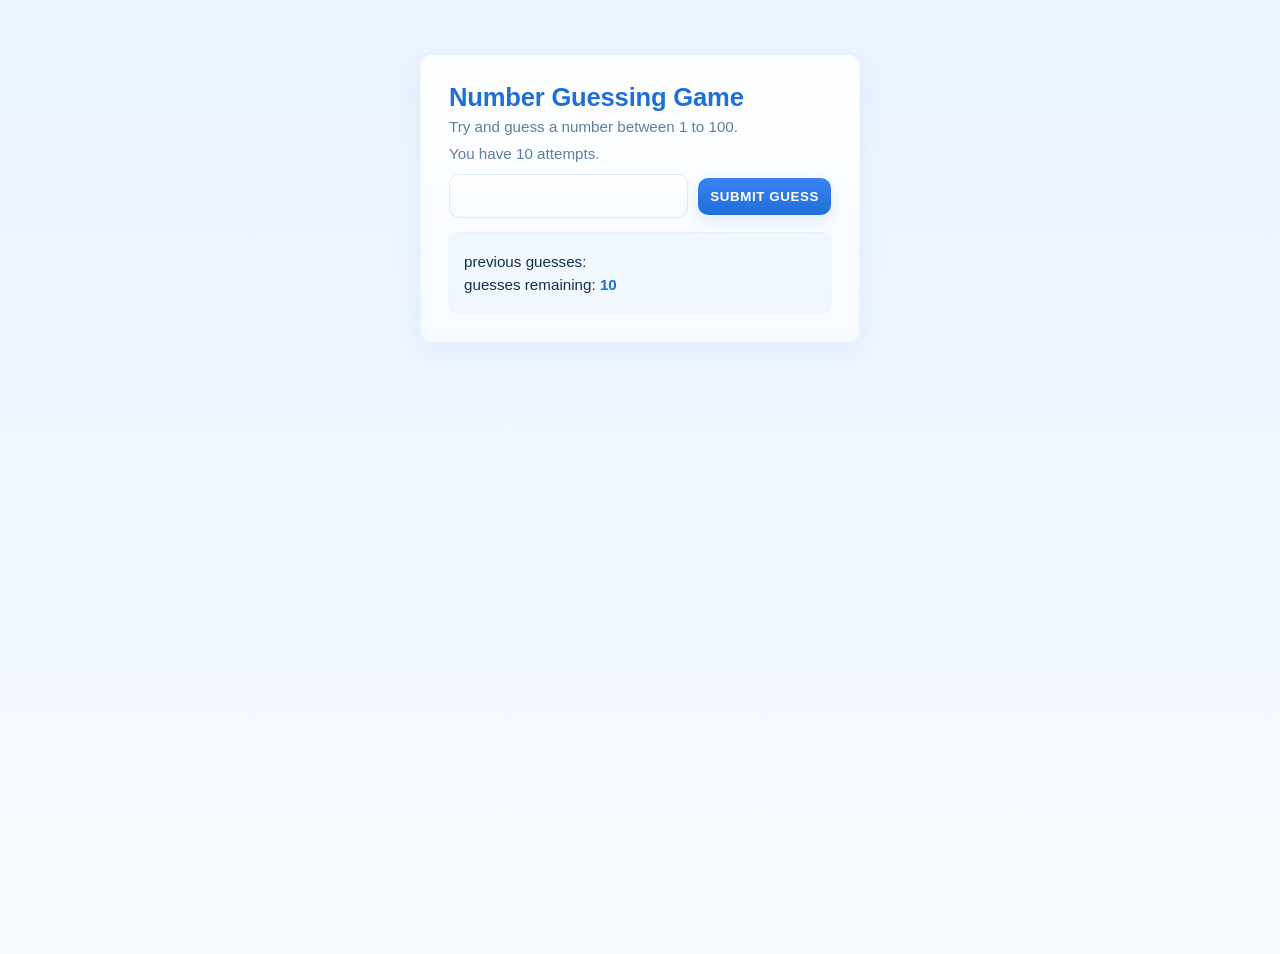
<file: index.html>
<!DOCTYPE html>
<html lang="en">
<head>
    <meta charset="UTF-8">
    <meta name="viewport" content="width=device-width, initial-scale=1.0">
    <link rel="stylesheet" href="style.css">
    <title>Document</title>
</head>
<body>
    <div class="wrapper">
        <h1>Number Guessing Game</h1>
        <p>Try and guess a number between 1 to 100.</p>
        <p>You have 10 attempts.</p>
        <form action="" class="form">
            <label for="guessfield" class="guess">Guess the number</label>
        <input type="text" id="guessfield" class="guessfield">
        <input type="submit" id="subt" class="guesssubmit" value="submit guess">
        </form>
        <div class="resultparas">
        <p>previous guesses: <span class="guesses"></span></p>
        <p>guesses remaining: <span class="lastresult">10</span></p>
        <p class="loorhi"></p>
    </div>
    </div>
    <script src="script.js"></script>

    
    
</body>
</html>
</file>
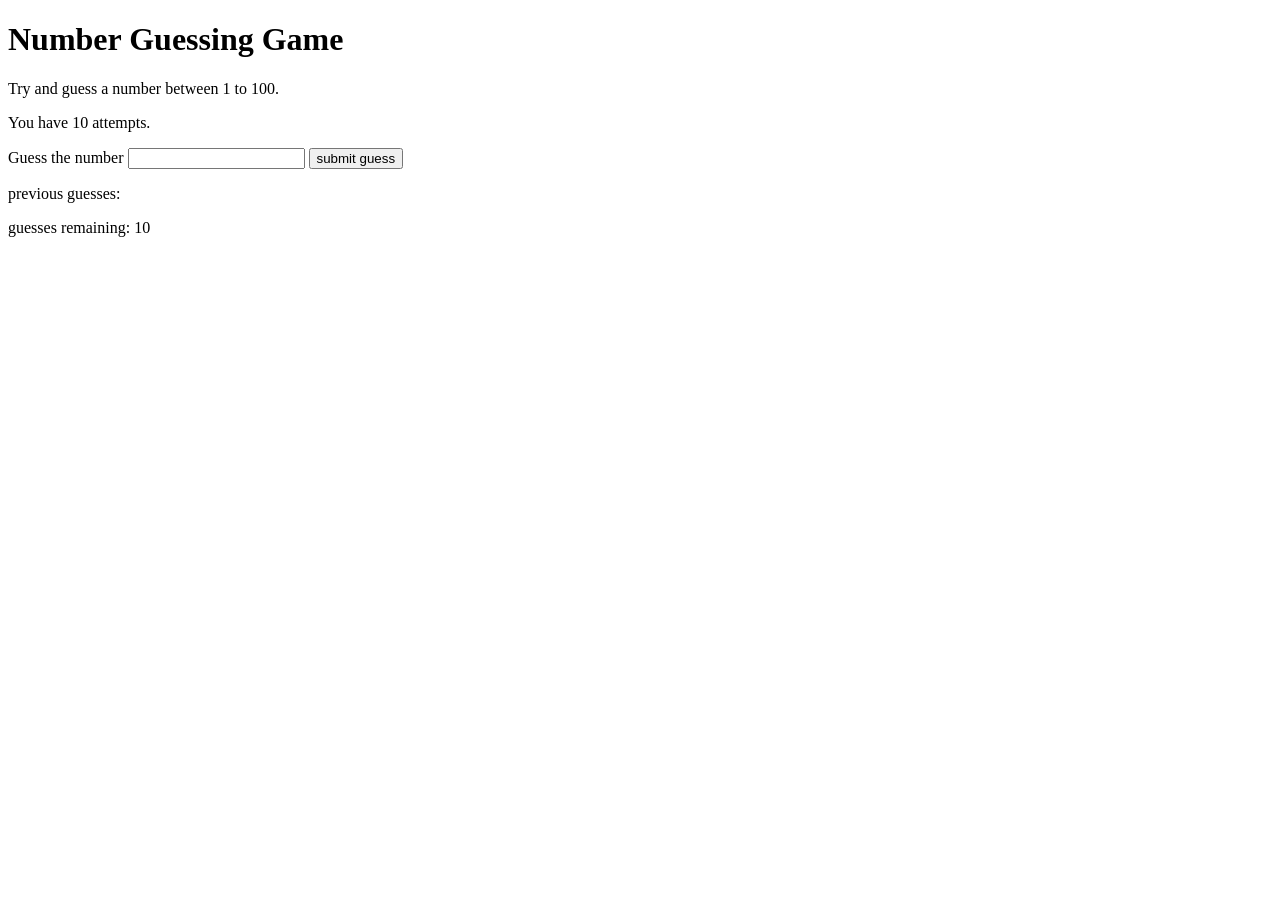
<file: project4.html>
<!DOCTYPE html>
<html lang="en">
<head>
    <meta charset="UTF-8">
    <meta name="viewport" content="width=device-width, initial-scale=1.0">
    <title>Document</title>
</head>
<body>
    <div class="wrapper">
        <h1>Number Guessing Game</h1>
        <p>Try and guess a number between 1 to 100.</p>
        <p>You have 10 attempts.</p>
        <form action="" class="form">
            <label for="guessfield" class="guess">Guess the number</label>
        <input type="text" id="guessfield" class="guessfield">
        <input type="submit" id="subt" class="guesssubmit" value="submit guess">
        </form>
        <div class="resultparas">
        <p>previous guesses: <span class="guesses"></span></p>
        <p>guesses remaining: <span class="lastresult">10</span></p>
        <p class="loorhi"></p>
    </div>
    </div>
    <script src="script4.js"></script>

    
    
</body>
</html>
</file>
<file: style.css>
:root{
  --bg-1:#eaf4ff;
  --bg-2:#f7fbff;
  --card:#ffffff;
  --accent:#1e6fd8;
  --accent-2:#3b82f6;
  --muted:#5f7f9f;
  --glass:rgba(255,255,255,0.7);
  --shadow:0 10px 30px rgba(30,111,216,0.08);
  --radius:12px;
}

*{
  box-sizing:border-box;
}

html,body{
  height:100%;
  margin:0;
  font-family:Inter,"Segoe UI",Roboto,"Helvetica Neue",Arial,sans-serif;
  background:linear-gradient(180deg,var(--bg-1),var(--bg-2));
  color:#0b2540;
}

.wrapper{
  max-width:440px;
  margin:6vh auto;
  background:linear-gradient(180deg,rgba(255,255,255,0.92),rgba(247,251,255,0.9));
  border-radius:var(--radius);
  padding:28px;
  box-shadow:var(--shadow);
  border:1px solid rgba(30,111,216,0.06);
}

.wrapper h1{
  margin:0 0 6px 0;
  font-size:1.6rem;
  letter-spacing:-0.2px;
  color:var(--accent);
}

.wrapper p{
  margin:0 0 10px 0;
  color:var(--muted);
  font-size:0.95rem;
}

.form{
  display:flex;
  gap:10px;
  align-items:center;
  margin-top:12px;
  margin-bottom:14px;
}

label.guess{
  display:none;
}

.guessfield{
  flex:1 1 auto;
  padding:12px 14px;
  font-size:1rem;
  border-radius:10px;
  border:1px solid rgba(30,111,216,0.12);
  background:linear-gradient(180deg,#ffffff,#f6fbff);
  outline:none;
  transition:box-shadow .18s ease,border-color .18s ease,transform .06s ease;
}

.guessfield::placeholder{
  color:#9bb1d1;
}

.guessfield:focus{
  box-shadow:0 6px 18px rgba(59,130,246,0.12);
  border-color:var(--accent);
  transform:translateY(-1px);
}

.guesssubmit{
  flex:0 0 120px;
  padding:11px 12px;
  font-weight:600;
  text-transform:uppercase;
  letter-spacing:.6px;
  border-radius:10px;
  border:none;
  cursor:pointer;
  background:linear-gradient(180deg,var(--accent-2),var(--accent));
  color:#fff;
  box-shadow:0 6px 18px rgba(30,111,216,0.12);
  transition:transform .08s ease,box-shadow .12s ease,opacity .12s ease;
}

.guesssubmit:active{
  transform:translateY(1px);
}

.guesssubmit[disabled]{
  opacity:.6;
  cursor:not-allowed;
  box-shadow:none;
}

.resultparas{
  margin-top:8px;
  background:rgba(235,245,255,0.6);
  padding:14px;
  border-radius:10px;
  border:1px solid rgba(30,111,216,0.04);
}

.resultparas p{
  margin:6px 0;
  font-size:0.95rem;
  color:#153049;
}

.resultparas .guesses{
  font-weight:600;
  color:#0b3f75;
}

.resultparas .lastresult{
  font-weight:700;
  color:var(--accent);
}

.loorhi h2{
  margin:8px 0 0 0;
  font-size:1.05rem;
  font-weight:700;
  color:var(--accent);
  text-align:left;
}

#resetBtn{
  margin-top:14px;
  display:inline-block;
  padding:10px 14px;
  border-radius:10px;
  border:1px solid rgba(30,111,216,0.14);
  background:transparent;
  color:var(--accent);
  font-weight:700;
  cursor:pointer;
  transition:background .12s ease,transform .06s ease,box-shadow .12s ease;
}

#resetBtn:hover{
  background:rgba(59,130,246,0.06);
}

#resetBtn:active{
  transform:translateY(1px);
}

@media (max-width:480px){
  .wrapper{
    margin:4vh 12px;
    padding:18px;
  }

  .guesssubmit{
    flex:0 0 100px;
    padding:10px;
    font-size:.9rem;
  }

  .resultparas{
    padding:12px;
  }
}

.visually-hidden{
  position:absolute!important;
  height:1px;
  width:1px;
  overflow:hidden;
  clip:rect(1px,1px,1px,1px);
  white-space:nowrap;
}
</file>
